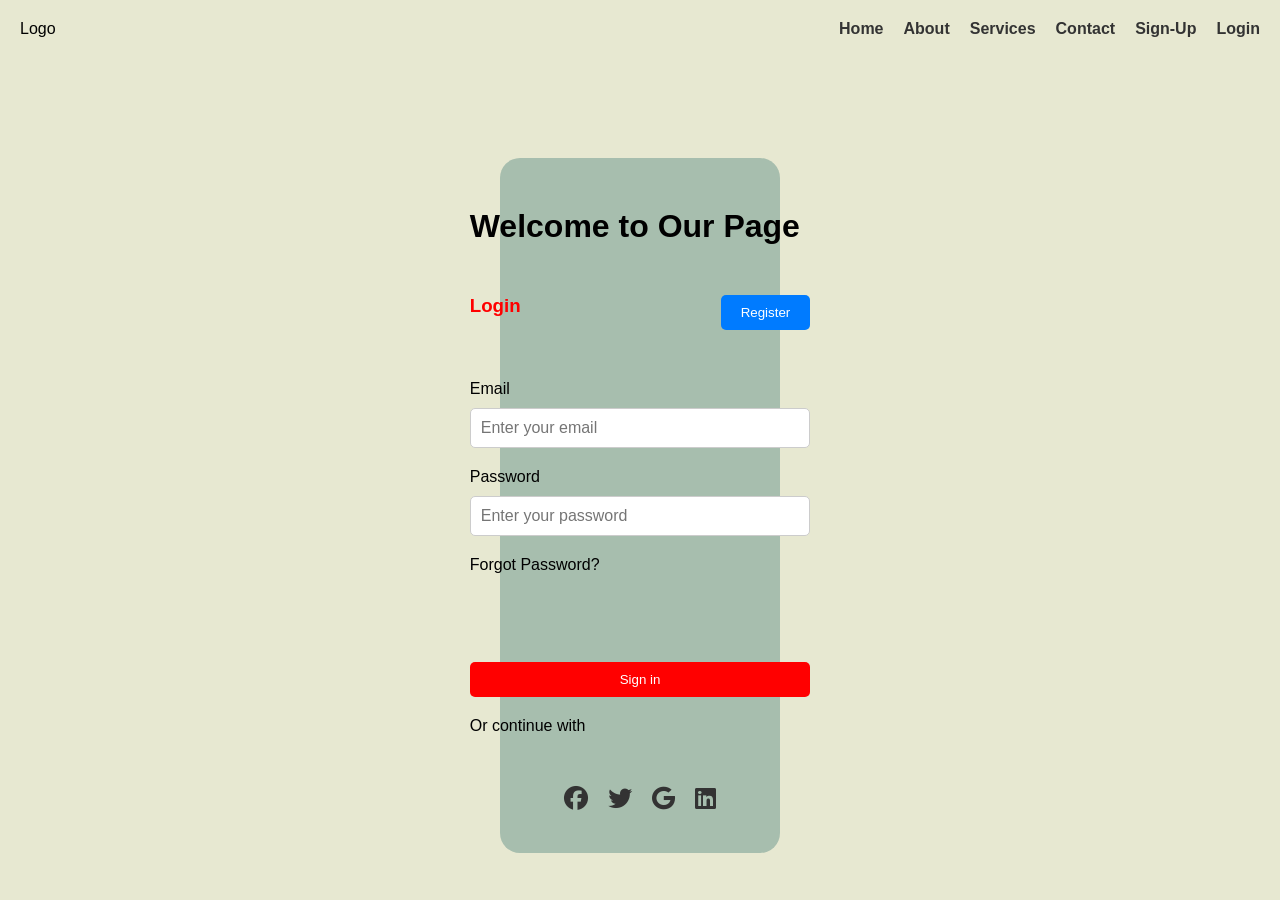
<file: index.html>
<!DOCTYPE html>
<html lang="en">

<head>
    <meta charset="UTF-8">
    <meta name="viewport" content="width=device-width, initial-scale=1.0">
    <title>Document</title>
    <link rel="stylesheet" href="/css/style.css">
    <link rel="stylesheet" href="https://cdnjs.cloudflare.com/ajax/libs/font-awesome/6.7.2/css/all.min.css"
        integrity="sha512-Evv84Mr4kqVGRNSgIGL/F/aIDqQb7xQ2vcrdIwxfjThSH8CSR7PBEakCr51Ck+w+/U6swU2Im1vVX0SVk9ABhg=="
        crossorigin="anonymous" referrerpolicy="no-referrer" />
</head>

<body>
    <div class="container">
        <nav>
            Logo
            <ul>
                <li><a href="/index.html">Home</a></li>
                <li><a href="/htmlcont/About.html">About</a></li>
                <li><a href="/htmlcont/Services.html">Services</a></li>
                <li><a href="/htmlcont/Contact.html">Contact</a></li>
                <li><a href="/htmlcont/Sign-Up.html">Sign-Up</a></li>
                <li><a href="htmlcont/Login.html">Login</a></li>
        </nav>
        <div class="cont">
            <div class="wel">
                <h1>Welcome to Our Page</h1>
                <div class="reg">
                    <h3 class="log">Login</h3>
                    <button><a href="/htmlcont/Sign-Up.html">Register</a></button>
                </div>
                <div class="form-container">
                    <form>
                        <label for="">Email</label>
                        <input type="email" id="email" placeholder="Enter your email" required>
                        <div class="error" id="emailError"></div>

                        <label for="">Password</label>
                        <input type="password" id="password" placeholder="Enter your password" required>
                        <div class="error" id="passwordError"></div>

                        <label class="lab"><a href="">Forgot Password?</a></label><br>

                        <button type="submit" class="btn" id="submitBtn">Sign in</button>
                    </form>

                </div>
                <p>Or continue with</p>
                <div class="socials">
                    <a href="#"><i class="fa-brands fa-facebook"></i></a>
                    <a href="#"><i class="fa-brands fa-twitter"></i></a>
                    <a href="#"><i class="fa-brands fa-google"></i></a>
                    <a href="#"><i class="fa-brands fa-linkedin"></i></a>
                </div>

            </div>
        </div>

        <script src="/file.js"></script>
        
</body>

</html>
</file>
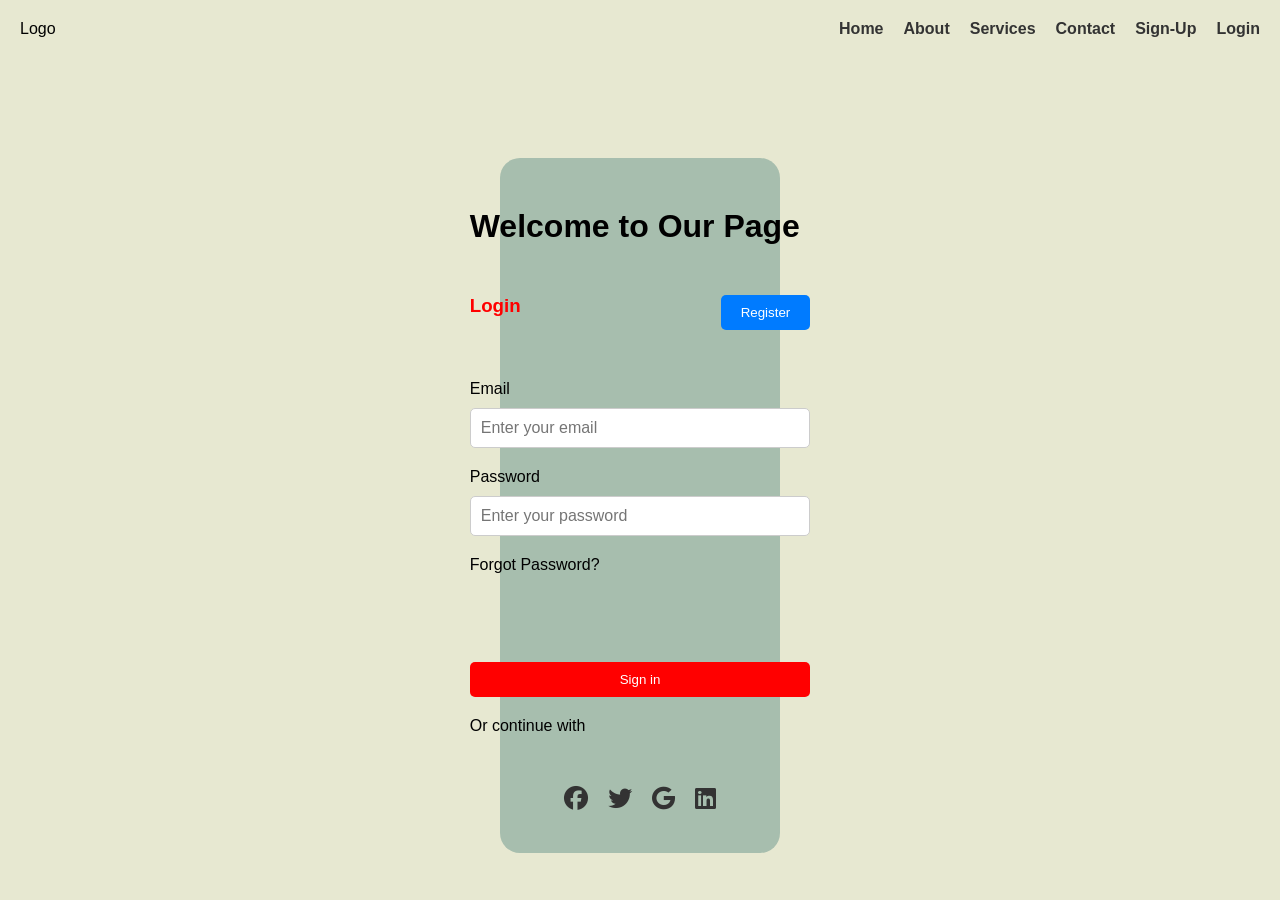
<file: Login.html>
<!DOCTYPE html>
<html lang="en">
<head>
    <meta charset="UTF-8">
    <meta name="viewport" content="width=device-width, initial-scale=1.0">
    <title>Document</title>
    <link rel="stylesheet" href="/style.css">
    <link rel="stylesheet" href="https://cdnjs.cloudflare.com/ajax/libs/font-awesome/6.7.2/css/all.min.css" integrity="sha512-Evv84Mr4kqVGRNSgIGL/F/aIDqQb7xQ2vcrdIwxfjThSH8CSR7PBEakCr51Ck+w+/U6swU2Im1vVX0SVk9ABhg==" crossorigin="anonymous" referrerpolicy="no-referrer" />
</head>
<body>
    <div class="container">
        <nav>
            Logo
            <ul>
                <li><a href="/Home.html">Home</a></li>
                <li><a href="/About.html">About</a></li>
                <li><a href="/Services.html">Services</a></li>
                <li><a href="/Contact.html">Contact</a></li>
                <li><a href="/Sign-Up.html">Sign-Up</a></li>
                <li><a href="/Login.html">Login</a></li>
        </nav>
        <div class="cont">
            <div class="wel">
                <h1>Welcome to Our Page</h1>
                <div class="reg">
                    <h3 class="log">Login</h3>
                    <button><a href="/Sign-Up.html">Register</a></button>
                </div>
                <div class="form-container">
                    <form>
                        <label for="">Email</label>
                        <input type="email" id="email" placeholder="Enter your email" required>
                        <div class="error" id="emailError"></div>
        
                        <label for="">Password</label>
                        <input type="password" id="password" placeholder="Enter your password" required>
                        <div class="error" id="passwordError"></div>

                        <label class="lab"><a href="">Forgot Password?</a></label><br>
                        
                        <button type="submit" class="btn" id="submitBtn">Sign in</button>
                    </form>

                </div>
                <p>Or continue with</p>
                <div class="socials">
                    <a href="#"><i class="fa-brands fa-facebook"></i></a>
                    <a href="#"><i class="fa-brands fa-twitter"></i></a>
                    <a href="#"><i class="fa-brands fa-google"></i></a>
                    <a href="#"><i class="fa-brands fa-linkedin"></i></a>
            </div>
               
            </div>
        
        </div>
    </div>

    <script src="/file.js"></script>
</body>
</html>
</file>
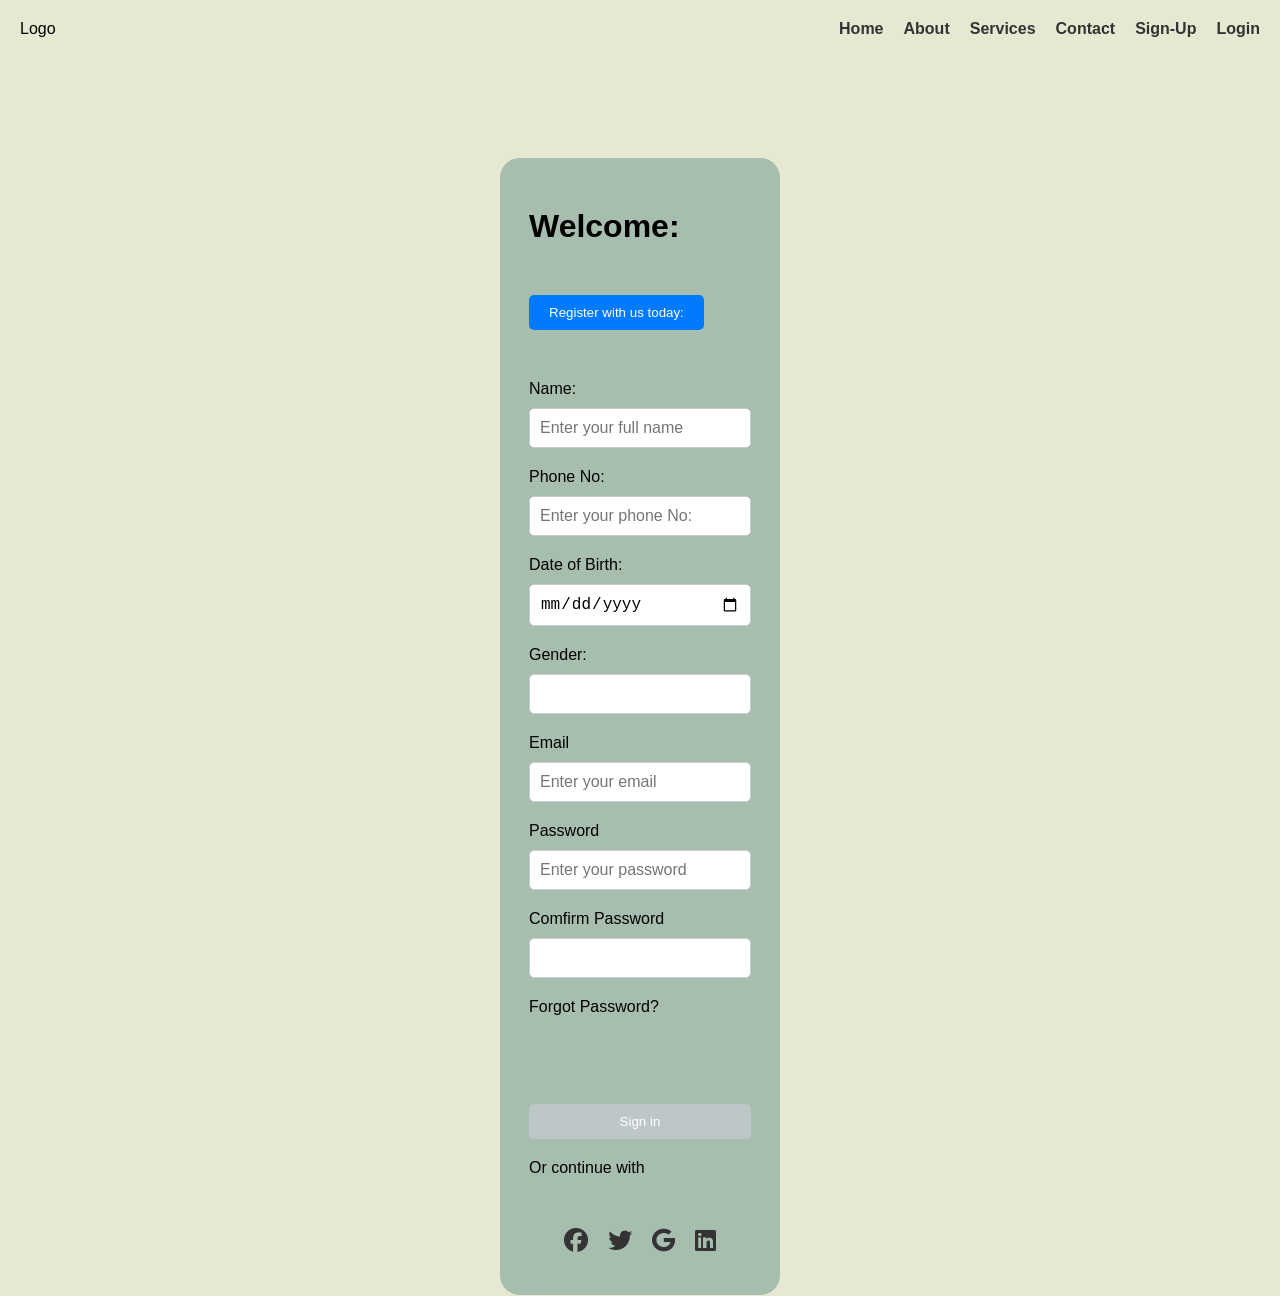
<file: Sign-Up.html>
<!DOCTYPE html>
<html lang="en">
<head>
    <meta charset="UTF-8">
    <meta name="viewport" content="width=device-width, initial-scale=1.0">
    <title>Document</title>
    <link rel="stylesheet" href="/style.css">
    <link rel="stylesheet" href="https://cdnjs.cloudflare.com/ajax/libs/font-awesome/6.7.2/css/all.min.css" integrity="sha512-Evv84Mr4kqVGRNSgIGL/F/aIDqQb7xQ2vcrdIwxfjThSH8CSR7PBEakCr51Ck+w+/U6swU2Im1vVX0SVk9ABhg==" crossorigin="anonymous" referrerpolicy="no-referrer" />
</head>
<body>
    <div class="container">
        <nav>
            Logo
            <ul>
                <li><a href="/Home.html">Home</a></li>
                <li><a href="/About.html">About</a></li>
                <li><a href="/Services.html">Services</a></li>
                <li><a href="/Contact.html">Contact</a></li>
                <li><a href="/Sign-Up.html">Sign-Up</a></li>
                <li><a href="/Login.html">Login</a></li>
        </nav>
        <div class="cont">
            <div class="wel">
                <h1>Welcome:</h1>
                <div class="reg">
                    <button><a href="">Register with us today:</a></button>
                </div>
                <div class="form-container">
                    <form id="myForm2">
                       
                        <label for="">Name:</label>
                        <input type="text" id="name" placeholder="Enter your full name" required>
                        <div class="error" id="nameError"></div>

                        <label for="">Phone No:</label>
                        <input type="number" id="phone" placeholder="Enter your phone No:" required>
                        <div class="error" id="phoneError"></div>

                        <label for="">Date of Birth:</label>
                        <input type="date" id="date" placeholder="" required>
                        <div class="error" id="dateError"></div>

                        <label for="">Gender:</label>
                        <input type="text" id="gender" placeholder="" required>
                        <div class="error" id="genderError"></div>

                        <label for="">Email</label>
                        <input type="email" id="email2" placeholder="Enter your email" required>
                        <div class="error" id="emailError2"></div>
        
                        <label for="">Password</label>
                        <input type="password" id="password2" placeholder="Enter your password" required>
                        <div class="error" id="passwordError2"></div>

                        <label for="">Comfirm Password</label>
                        <input type="password" id="comfirmpassword" placeholder="" required>
                        <div class="error" id="comfirmError"></div>

                        <label class="lab"><a href="">Forgot Password?</a></label><br>
                        
                        <button type="submit" class="btn" id="submitBtn2" disabled>Sign in</button>
                    </form>

                </div>
                <p>Or continue with</p>

                <div class="socials">
                    <a href="#"><i class="fa-brands fa-facebook"></i></a>
                    <a href="#"><i class="fa-brands fa-twitter"></i></a>
                    <a href="#"><i class="fa-brands fa-google"></i></a>
                    <a href="#"><i class="fa-brands fa-linkedin"></i></a>
            </div>
            </div>
        
        </div>

        <script src="/file.js"></script>
    </body>
    </html>
</file>
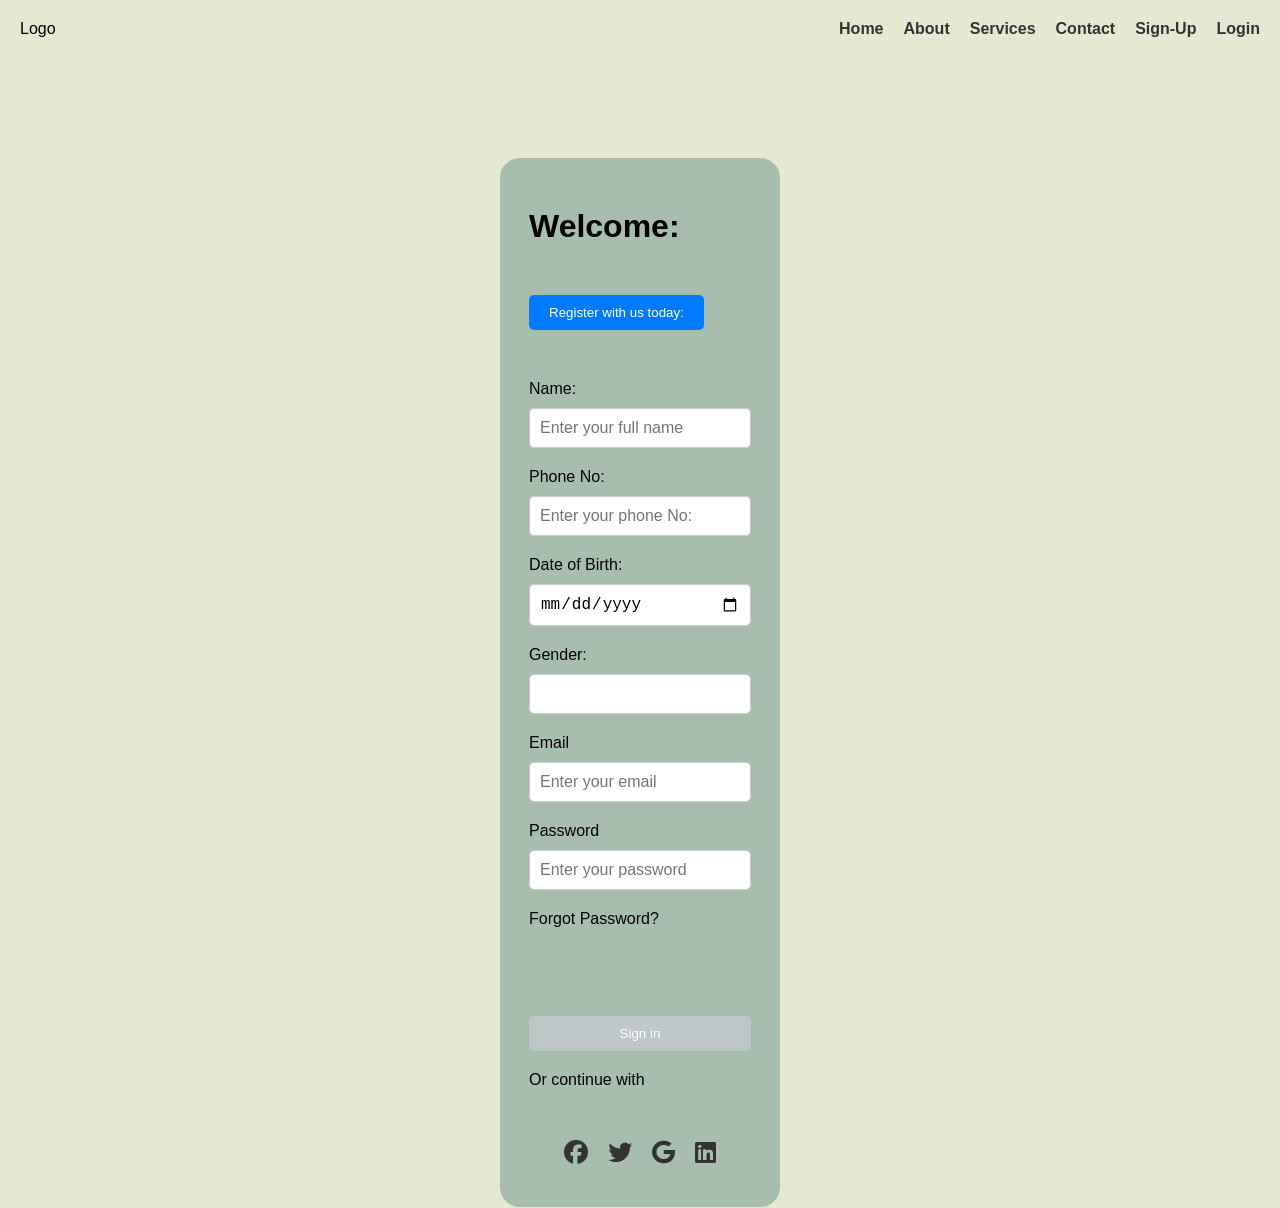
<file: htmlcont/Sign-Up.html>
<!DOCTYPE html>
<html lang="en">
<head>
    <meta charset="UTF-8">
    <meta name="viewport" content="width=device-width, initial-scale=1.0">
    <title>Document</title>
    <link rel="stylesheet" href="/css/style.css">
    <link rel="stylesheet" href="https://cdnjs.cloudflare.com/ajax/libs/font-awesome/6.7.2/css/all.min.css" integrity="sha512-Evv84Mr4kqVGRNSgIGL/F/aIDqQb7xQ2vcrdIwxfjThSH8CSR7PBEakCr51Ck+w+/U6swU2Im1vVX0SVk9ABhg==" crossorigin="anonymous" referrerpolicy="no-referrer" />
</head>
<body>
    <div class="container">
        <nav>
            Logo
            <ul>
                <li><a href="/index.html">Home</a></li>
                <li><a href="/htmlcont/About.html">About</a></li>
                <li><a href="/htmlcont/Services.html">Services</a></li>
                <li><a href="/htmlcont/Contact.html">Contact</a></li>
                <li><a href="/htmlcont/Sign-Up.html">Sign-Up</a></li>
                <li><a href="/htmlcont/Login.html">Login</a></li>
        </nav>
        <div class="cont">
            <div class="wel">
                <h1>Welcome:</h1>
                <div class="reg">
                    <button><a href="">Register with us today:</a></button>
                </div>
                <div class="form-container">
                    <form id="myForm2">
                       
                        <label for="">Name:</label>
                        <input type="text" id="name" placeholder="Enter your full name" required>
                        <div class="error" id="nameError"></div>

                        <label for="">Phone No:</label>
                        <input type="number" id="phone" placeholder="Enter your phone No:" required>
                        <div class="error" id="phoneError"></div>

                        <label for="">Date of Birth:</label>
                        <input type="date" id="date" placeholder="" required>
                        <div class="error" id="dateError"></div>

                        <label for="">Gender:</label>
                        <input type="text" id="gender" placeholder="" required>
                        <div class="error" id="genderError"></div>

                        <label for="">Email</label>
                        <input type="email" id="email2" placeholder="Enter your email" required>
                        <div class="error" id="emailError2"></div>
        
                        <label for="">Password</label>
                        <input type="password" id="password2" placeholder="Enter your password" required>
                        <div class="error" id="passwordError2"></div>

                        <!-- <label for="">Comfirm Password</label>
                        <input type="password" id="comfirmpassword" placeholder="" required>
                        <div class="error" id="comfirmError"></div> -->

                        <label class="lab"><a href="">Forgot Password?</a></label><br>
                        
                        <button type="submit" class="btn" id="submitBtn2" disabled>Sign in</button>
                    </form>

                </div>
                <p>Or continue with</p>

                <div class="socials">
                    <a href="#"><i class="fa-brands fa-facebook"></i></a>
                    <a href="#"><i class="fa-brands fa-twitter"></i></a>
                    <a href="#"><i class="fa-brands fa-google"></i></a>
                    <a href="#"><i class="fa-brands fa-linkedin"></i></a>
            </div>
            </div>
        
        </div>

        <script src="/script.js"></script>
    </body>
    </html>
</file>
<file: css/style.css>
*{
    margin: 0;
    padding: 0;
    box-sizing: border-box;
}
body{
    font-family: 'Poppins', sans-serif;
    background-color:  #e7e8d1;

}
nav{
    display: flex;
    align-items: center;
    justify-content: space-between;
    padding: 20px;
}
nav ul{
    list-style: none;
    display: flex;
    gap: 20px;
}
nav ul li a{
    text-decoration: none;
    color: #333;
    font-weight: bold;
    transition: color 0.3s;
}
nav ul li a:hover{
    color: #007BFF;
    border: 1px solid rgb(53, 27, 77);
}
.cont{
    background-color: #a7beae;
    display: flex;
    justify-content: center;
    margin-top: 100px;
    border-radius: 20px;
    margin-left: 500px;
    margin-right: 500px;
    padding-top: 50px;
    padding-bottom: 40px;

}
.log{
    color: red;
}
.reg{
    display: flex;margin-top: 50px;
    gap: 200px;
}
.lab:hover{
    color: red;
}
button{
    background-color: #007BFF;
    color: white;
    border: none;
    padding: 10px 20px;
    border-radius: 5px;
    cursor: pointer;
    transition: background-color 0.3s;
   text-decoration: none;
}
button:hover{
    background-color: #0056b3;
    transition: scale 0.5s;
    transform: scale(1.05);
}
button a{
    color: white;
    text-decoration: none;
}
.form-container{
    display: flex;
    /* justify-content: center; */
    margin-top: 50px;
    gap: 100px;
}
form{
    display: flex;
    flex-direction: column;
    width: 100%;
    gap: 10px;
}
input{
    padding: 10px;
    border: 1px solid #ccc;
    border-radius: 5px;
    font-size: 16px;
}
label a{
    text-decoration: none;
    color: black;
}
.btn{
    background-color: red;
    color: white;
    border: none;
    padding: 10px 20px;
    border-radius: 5px;
    cursor: pointer;
    transition: 0.3s;
   text-decoration: none;
   margin-top: 50px;
   margin-bottom: 20px;
}
button:disabled{
    background-color: rgb(190, 199, 199);
    cursor: not-allowed;
}
.btn:hover{
    background-color: #007BFF;
    transition: scale 0.5s;
    transform: scale(1.05);
}
.error{
    color: red;
    font-size: 15px;
}
.socials{
    display: flex;
    align-items: center;
    justify-content: center;
    gap: 20px;
    margin-top: 50px;
}
.socials a{
    text-decoration: none;
    color: #333;
    font-size: 24px;
    transition: color 0.3s;
}
.socials a:hover{
    color: #007BFF;
}
.socials a i{
    font-size: 24px;
}
/* ....contact section..... */

.contact{
    display: flex;
    justify-content: center;
    align-items: center;
    margin-top: 100px;
    margin-right: 500px;
    margin-left: 500px;
    padding: 50px;
    background-color: #f4f4f4;
    border-radius: 20px;
}.contact input{
    padding: 10px;
    border: 1px solid #ccc;
    border-radius: 5px;
    font-size: 16px;
    width: 100%;
    height: 50px;
}
textarea{
    padding: 10px;
    border: 1px solid #ccc;
    border-radius: 5px;
    font-size: 16px;
    width: 100%;
    height: 100px;
}
</file>
<file: style.css>
*{
    margin: 0;
    padding: 0;
    box-sizing: border-box;
}
body{
    font-family: 'Poppins', sans-serif;
    background-color:  #e7e8d1;

}
nav{
    display: flex;
    align-items: center;
    justify-content: space-between;
    padding: 20px;
}
nav ul{
    list-style: none;
    display: flex;
    gap: 20px;
}
nav ul li a{
    text-decoration: none;
    color: #333;
    font-weight: bold;
    transition: color 0.3s;
}
nav ul li a:hover{
    color: #007BFF;
}
.cont{
    background-color: #a7beae;
    display: flex;
    justify-content: center;
    margin-top: 100px;
    border-radius: 20px;
    margin-left: 500px;
    margin-right: 500px;
    padding-top: 50px;
    padding-bottom: 40px;

}
.log{
    color: red;
}
.reg{
    display: flex;margin-top: 50px;
    gap: 200px;
}
.lab:hover{
    color: red;
}
button{
    background-color: #007BFF;
    color: white;
    border: none;
    padding: 10px 20px;
    border-radius: 5px;
    cursor: pointer;
    transition: background-color 0.3s;
   text-decoration: none;
}
button:hover{
    background-color: #0056b3;
    transition: scale 0.5s;
    transform: scale(1.05);
}
button a{
    color: white;
    text-decoration: none;
}
.form-container{
    display: flex;
    /* justify-content: center; */
    margin-top: 50px;
    gap: 100px;
}
form{
    display: flex;
    flex-direction: column;
    width: 100%;
    gap: 10px;
}
input{
    padding: 10px;
    border: 1px solid #ccc;
    border-radius: 5px;
    font-size: 16px;
}
label a{
    text-decoration: none;
    color: black;
}
.btn{
    background-color: red;
    color: white;
    border: none;
    padding: 10px 20px;
    border-radius: 5px;
    cursor: pointer;
    transition: 0.3s;
   text-decoration: none;
   margin-top: 50px;
   margin-bottom: 20px;
}
button:disabled{
    background-color: rgb(190, 199, 199);
    cursor: not-allowed;
}
.btn:hover{
    background-color: #007BFF;
    transition: scale 0.5s;
    transform: scale(1.05);
}
.error{
    color: red;
    font-size: 15px;
}
.socials{
    display: flex;
    align-items: center;
    justify-content: center;
    gap: 20px;
    margin-top: 50px;
}
.socials a{
    text-decoration: none;
    color: #333;
    font-size: 24px;
    transition: color 0.3s;
}
.socials a:hover{
    color: #007BFF;
}
.socials a i{
    font-size: 24px;
}
/* ....contact section..... */

.contact{
    display: flex;
    justify-content: center;
    align-items: center;
    margin-top: 100px;
    margin-right: 500px;
    margin-left: 500px;
    padding: 50px;
    background-color: #f4f4f4;
    border-radius: 20px;
}.contact input{
    padding: 10px;
    border: 1px solid #ccc;
    border-radius: 5px;
    font-size: 16px;
    width: 100%;
    height: 50px;
}
textarea{
    padding: 10px;
    border: 1px solid #ccc;
    border-radius: 5px;
    font-size: 16px;
    width: 100%;
    height: 100px;
}
</file>
